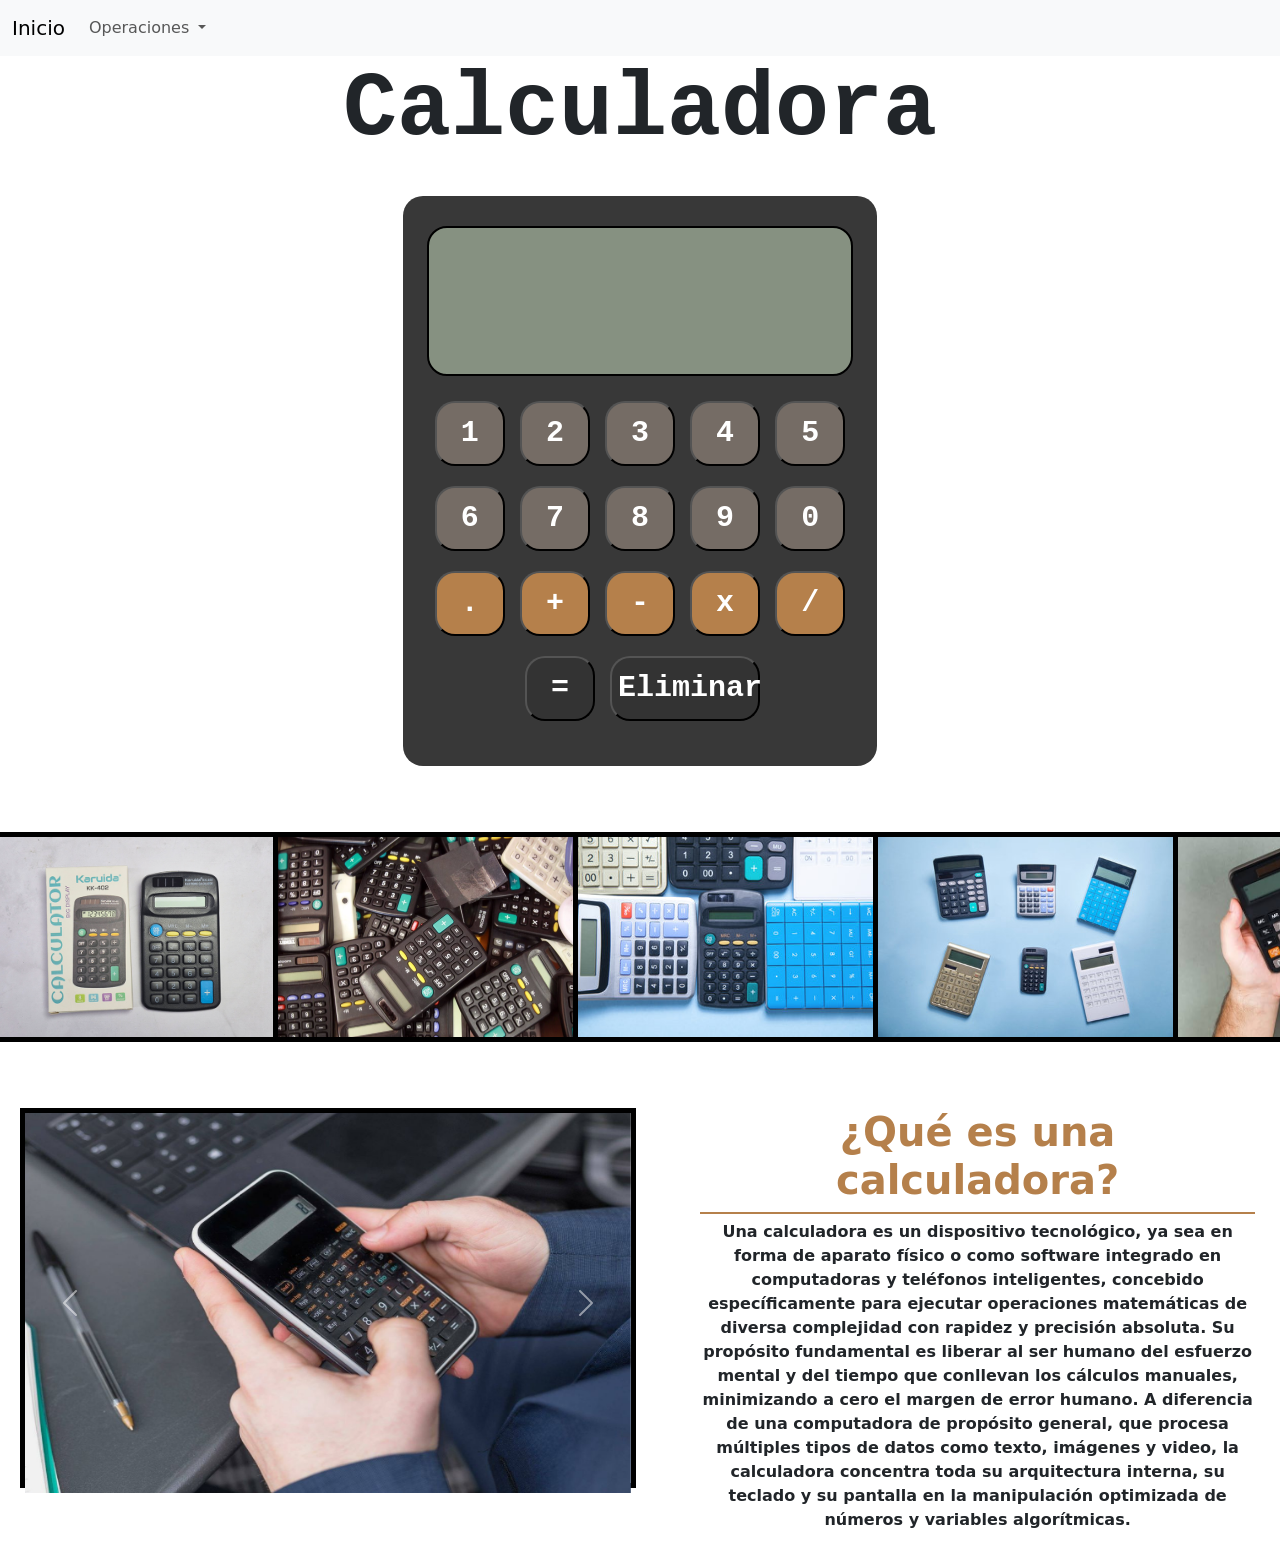
<file: index.html>
<!DOCTYPE html>
<html lang="en">

<head>
  <meta charset="UTF-8">
  <meta name="viewport" content="width=device-width, initial-scale=1.0">
  <title>Calculadora</title>
  <link rel="stylesheet" href="index.css">
  <link href="https://cdn.jsdelivr.net/npm/bootstrap@5.3.8/dist/css/bootstrap.min.css" rel="stylesheet"
    integrity="sha384-sRIl4kxILFvY47J16cr9ZwB07vP4J8+LH7qKQnuqkuIAvNWLzeN8tE5YBujZqJLB" crossorigin="anonymous">
</head>

<body>
  <nav class="navbar navbar-expand-lg bg-body-tertiary">
    <div class="container-fluid">
      <a class="navbar-brand" href="index.html">Inicio</a>
      <button class="navbar-toggler" type="button" data-bs-toggle="collapse" data-bs-target="#navbarNavDropdown"
        aria-controls="navbarNavDropdown" aria-expanded="false" aria-label="Toggle navigation">
        <span class="navbar-toggler-icon"></span>
      </button>
      <div class="collapse navbar-collapse" id="navbarNavDropdown">
        <ul class="navbar-nav">
          <li class="nav-item dropdown">
            <a class="nav-link dropdown-toggle" href="#" role="button" data-bs-toggle="dropdown" aria-expanded="false">
              Operaciones
            </a>
            <ul class="dropdown-menu">
              <li><a class="dropdown-item" href="suma.html">Suma</a></li>
              <li><a class="dropdown-item" href="resta.html">Resta</a></li>
              <li><a class="dropdown-item" href="multi.html">Multiplicación</a></li>
              <li><a class="dropdown-item" href="division.html">División</a></li>
            </ul>
          </li>
        </ul>
      </div>
    </div>
  </nav>
  <center>
    <h1 class="titulo">Calculadora</h1>
  </center>
  <br>
  <center>
    <div class="calculadorareal">
      <center>
        <div class="pantalla"><input type="text" id="pantalla" readonly></div>
      </center>
      <center>
        <div class="calcu">
          <button onclick="Agregar(1)">1</button>
          <button onclick="Agregar(2)">2</button>
          <button onclick="Agregar(3)">3</button>
          <button onclick="Agregar(4)">4</button>
          <button onclick="Agregar(5)">5</button>
        </div>
      </center>
      <center>
        <div class="calcu1">
          <button onclick="Agregar(6)">6</button>
          <button onclick="Agregar(7)">7</button>
          <button onclick="Agregar(8)">8</button>
          <button onclick="Agregar(9)">9</button>
          <button onclick="Agregar(0)">0</button>
        </div>
      </center>
      <center>
        <div class="calcu3">
          <button onclick="Agregar('.')">.</button>
          <button onclick="Agregar('+')">+</button>
          <button onclick="Agregar('-')">-</button>
          <button onclick="Agregar('*')">x</button>
          <button onclick="Agregar('/')">/</button>
        </div>
      </center>
      <center>
        <div class="fila">
          <div class="calcu2">
            <button onclick="Calcular()">=</button>
          </div>
          <div class="letras">
            <button onclick="Eliminar()">Eliminar</button>
          </div>
        </div>
      </center>
    </div>
  </center>
  <div class="carrusel">
    <div class="carrusel-items">
      <div class="carrusel-item">
        <img src="imgchus/calcu1.jpg" alt="" />
      </div>
      <div class="carrusel-item">
        <img src="imgchus/calcu2.jpg" alt="" />
      </div>
      <div class="carrusel-item">
        <img src="imgchus/calcu3.jpg" alt="" />
      </div>
      <div class="carrusel-item">
        <img src="imgchus/calcu4.jpg" alt="" />
      </div>
      <div class="carrusel-item">
        <img src="imgchus/calcu5.jpg" alt="" />
      </div>
      <div class="carrusel-item">
        <img src="imgchus/calcu6.jpg" alt="" />
      </div>
      <div class="carrusel-item">
        <img src="imgchus/calcu1.jpg" alt="" />
      </div>
      <div class="carrusel-item">
        <img src="imgchus/calcu2.jpg" alt="" />
      </div>
      <div class="carrusel-item">
        <img src="imgchus/calcu3.jpg" alt="" />
      </div>
      <div class="carrusel-item">
        <img src="imgchus/calcu4.jpg" alt="" />
      </div>
      <div class="carrusel-item">
        <img src="imgchus/calcu5.jpg" alt="" />
      </div>
      <div class="carrusel-item">
        <img src="imgchus/calcu6.jpg" alt="" />
      </div>
    </div>
  </div>
  <div class="contenido">
    <div class="imgs">
      <div id="carouselExample" class="carousel slide">
        <div class="carousel-inner">
          <div class="carousel-item active">
            <img src="imgchus/c1.jpg" class="d-block w-100" alt="1">
          </div>
          <div class="carousel-item">
            <img src="imgchus/c2.jpg" class="d-block w-100" alt="2">
          </div>
          <div class="carousel-item">
            <img src="imgchus/c3.jpg" class="d-block w-100" alt="3">
          </div>
        </div>
        <button class="carousel-control-prev" type="button" data-bs-target="#carouselExample" data-bs-slide="prev">
          <span class="carousel-control-prev-icon" aria-hidden="true"></span>
          <span class="visually-hidden">Previous</span>
        </button>
        <button class="carousel-control-next" type="button" data-bs-target="#carouselExample" data-bs-slide="next">
          <span class="carousel-control-next-icon" aria-hidden="true"></span>
          <span class="visually-hidden">Next</span>
        </button>
      </div>
    </div>
    <div class="texto">
      <h1>¿Qué es una calculadora?</h1>
      <div class="linea"></div>
      <p>Una calculadora es un dispositivo tecnológico, ya sea en forma de aparato físico o como software integrado en computadoras y teléfonos inteligentes, concebido específicamente para ejecutar operaciones matemáticas de diversa complejidad con rapidez y precisión absoluta. Su propósito fundamental es liberar al ser humano del esfuerzo mental y del tiempo que conllevan los cálculos manuales, minimizando a cero el margen de error humano. A diferencia de una computadora de propósito general, que procesa múltiples tipos de datos como texto, imágenes y video, la calculadora concentra toda su arquitectura interna, su teclado y su pantalla en la manipulación optimizada de números y variables algorítmicas.</p>
    </div>
  </div>
  <script src="index.js"></script>
  <script src="https://cdn.jsdelivr.net/npm/bootstrap@5.3.8/dist/js/bootstrap.bundle.min.js"
    integrity="sha384-FKyoEForCGlyvwx9Hj09JcYn3nv7wiPVlz7YYwJrWVcXK/BmnVDxM+D2scQbITxI"
    crossorigin="anonymous"></script>
</body>

</html>
</file>
<file: index.css>
.calcu{
    padding-top: 20px;
}

.calcu1{
    padding-top: 10px;
}

.calcu3{
    padding-top: 10px;
}

.calcu2{
    padding-top: 10px;
}

.calculadorareal{
    width: 37%;
    height: 570px;
    background-color: #383838;
    border-radius: 20px;
}

.pantalla{
    padding-top: 30px;
}

.pantalla input{
    height: 150px;
    width: 90%;
    border-radius: 20px;
    border: 2px solid #000000;
    font-size: 80px;
    font-family: 'Courier New', Courier, monospace;
    font-weight: bolder;
    padding: 10px;
    background-color: #869181;
}

.calcu button{
    width: 70px;
    height: 65px;
    border-radius: 20px;
    font-size: 30px;
    margin: 5px;
    font-weight: bolder;
    font-family: 'Orbitron', monospace;
    background-color: #756c65;
    color: #ffffff;
}

.calcu1 button{
    width: 70px;
    height: 65px;
    border-radius: 20px;
    font-size: 30px;
    margin: 5px;
    font-weight: bolder;
    font-family: 'Orbitron', monospace;
    background-color: #756c65;
    color: #ffffff;
}

.calcu2 button{
    width: 70px;
    height: 65px;
    border-radius: 20px;
    font-size: 30px;
    margin: 5px;
    font-weight: bolder;
    font-family: 'Orbitron', monospace;
    background-color: #333333;
    color: #ffffff;
}

.fila{
    display: flex;
    justify-content: center;
    gap: 10px;
}

.letras{
    font-family: 'Orbitron', monospace;
    font-weight: bolder;
    font-size: 30px;
    padding-top: 15px;
}

.letras button{
    width: 150px;
    height: 65px;
    border-radius: 20px;
    font-size: 30px;
    font-weight: bolder;
    font-family: 'Orbitron', monospace;
    text-align: center;
    background-color: #333333;
    color: #ffffff;
}

.calcu3 button{
    width: 70px;
    height: 65px;
    border-radius: 20px;
    font-size: 30px;
    margin: 5px;
    font-weight: bolder;
    font-family: 'Orbitron', monospace;
    background-color: #b5804b;
    color: #ffffff;
}

.titulo{
    font-family: 'Orbitron', monospace;
    font-weight: bolder;
    font-size: 90px;
    text-align: center;
}

body {
  margin: 0;
}

.carrusel {
  height: 38vh;
  display: flex;
  align-items: center;
}

.carrusel-items {
  display: flex;
  overflow-x: hidden;
  overflow-y: hidden;
  padding: 30px 0px;
}

.carrusel-item {
  min-width: 300px;
  max-width: 300px;
  height: 200px;
  outline: 5px solid black;
  cursor: pointer;
}

.carrusel-item img {
  width: 100%;
  height: 100%;
  object-fit: cover;
}

.carrusel-item:hover {
  transform: scale(1.2);
}

.imgs{
    width: 50%;
    height: 380px;
    object-fit: cover;
    margin-left: 20px;
    border: solid 5px #000000;
}

.imgs img{
    width: 100%;
    height: 380px;
}

.contenido{
    display: flex;
    gap: 5%;
}

.texto h1{
    color: #b5804b;
    text-align: center;
    font-weight: bolder;
    font-family: system-ui, -apple-system, BlinkMacSystemFont, 'Segoe UI', Roboto, Oxygen, Ubuntu, Cantarell, 'Open Sans', 'Helvetica Neue', sans-serif;
}

.texto p{
    font-weight: bolder;
    text-align: center;
    font-family: system-ui, -apple-system, BlinkMacSystemFont, 'Segoe UI', Roboto, Oxygen, Ubuntu, Cantarell, 'Open Sans', 'Helvetica Neue', sans-serif;
}

.texto{
    width: 47%;
    padding-right: 25px;
}

.linea{
    background-color: #b5804b;
    width: 100%;
    height: 2px;
    margin-bottom: 1%;
}
</file>
